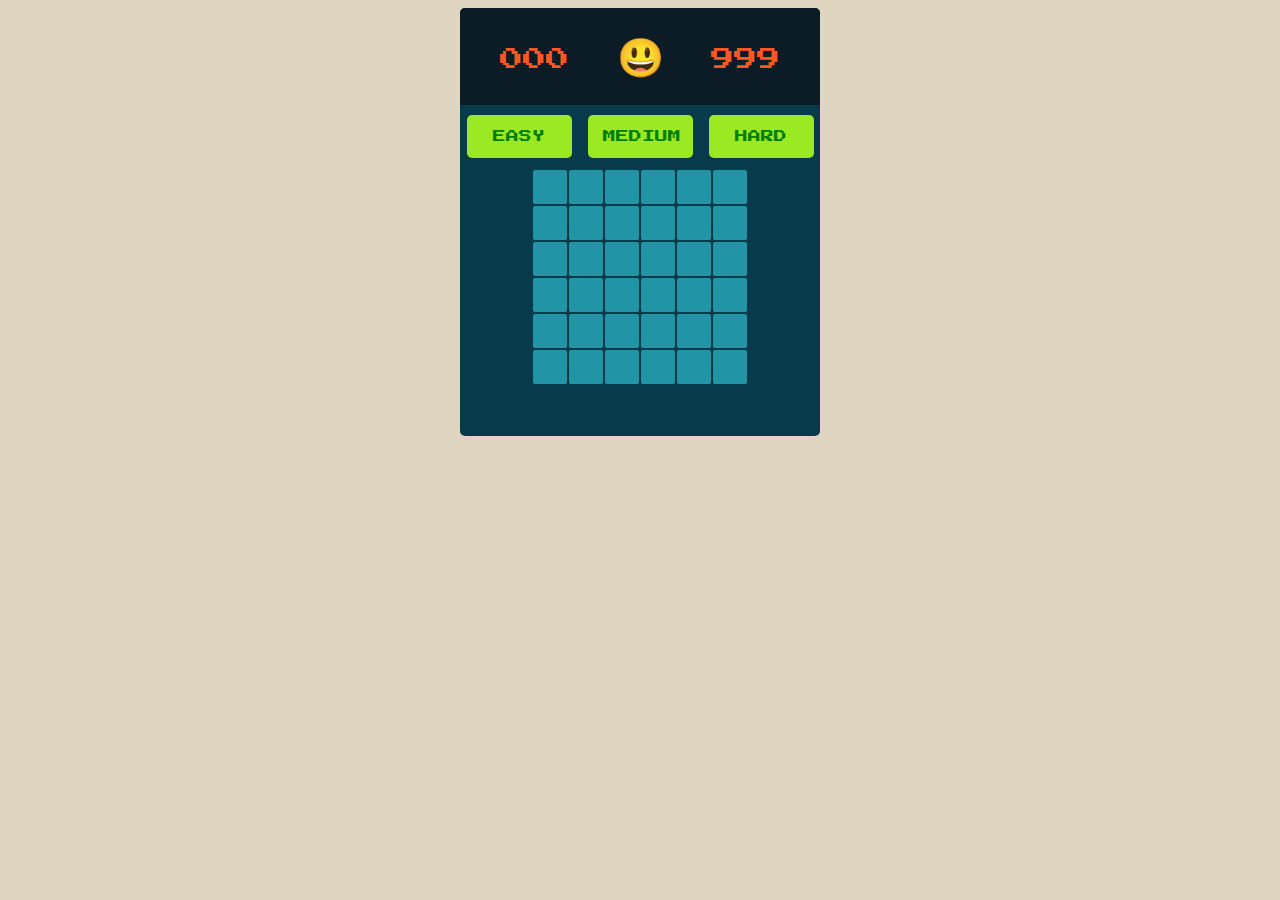
<file: proj/minesweeper/index.html>
<!DOCTYPE html>
<html lang="en">

<head>
    <meta charset="UTF-8">

    <title>MineSweeper</title>
    <link rel="stylesheet" href="css/style.css">
    <link href="https://fonts.googleapis.com/css?family=Press+Start+2P" rel="stylesheet">
</head>

<body  oncontextmenu="return false;" onload="initGame()">

    <h1></h1>
    <div class="gameBoard">
        <div class="header">
            <span id="best"></span><span onclick="initGame()" id="emoji"></span><span id="time">000</span>
        </div>

        <button onclick="gameLevel(0)">easy</button>
        <button onclick="gameLevel(1)">medium</button>
        <button onclick="gameLevel(2)">hard</button>


        <table>
            <tbody class="board"></tbody>
        </table>
    </div>


    <script src="js/main.js"></script>
</body>

</html>
</file>
<file: proj/minesweeper/css/style.css>
body {
    font-family: 'Press Start 2P', cursive;
    background-color: rgb(224, 213, 192);


}

h1{ 
    margin-top: 250px;
    margin-left: 25%;
    margin-right: 25%;
    width: 50%;
    text-align: center;
    position: absolute;
    font-size: 3em;
    color: orange;
    text-shadow: 2px 2px 2px orangered;
}

h1.hide{
    display: none;
    transition: 0.5;
  }
  
button {
    font-family: 'Press Start 2P', cursive;
	text-transform: uppercase;
    text-align: center;
	width: 105px;
	margin: 10px auto;
    border:none;
    padding: 15px;
    font-size: 0.8em;
    border-radius: 5px;
    background-color: rgb(154, 233, 35);
    color: green;
  }
  
button:hover{
    cursor: pointer;
    background-color: rgb(137, 196, 49);
transition: 0.3s;

}

button:focus{
    outline:none;
    background-color:  rgb(137, 196, 49);
}

table {
margin: auto auto;
padding-bottom: 50px;
}

.header {

    border-top-left-radius: 5px;
    border-top-right-radius: 5px;
    background-color: #0B1C26;
    font-size: 1.2em;
    color: #FF5722;
    padding: 25px;
}

.cell {
    height: 32px;
    width: 32px;
    border-radius: 2px;
    font-size: 0em;
    text-align: center;
    background-color: #2194A5;
    /* border: 2px solid rgb(133, 133, 133); */
}

.cell:hover{
    cursor: default;
}

.cell.show {
    color:#0B1C26;
    font-size: 1.2em;
    background-color: rgb(130, 193, 230);
}

.cell.marked {
    background-color: #FF5722;

}

.gameBoard {
    width: 360px;
	margin: 500px auto;
    background-color: #073B4C;
    margin: auto auto;
    text-align: center;
    opacity: 1;
    transition: 0.3;
    border-radius: 5px;
}

#time {
    float: left;
    margin: 15px;
    font-size: 1.2em;
}

#best {
    float: right;
    margin: 15px;
    font-size: 1.2em;


}

#emoji {
    margin: 15px;
    font-size: 38px;
    padding: 1px;
    text-align: center;
    border-radius: 20px;
}

#emoji:hover {
background-color: #073B4C;
cursor: pointer;
transition: 0.5s;

}
</file>
